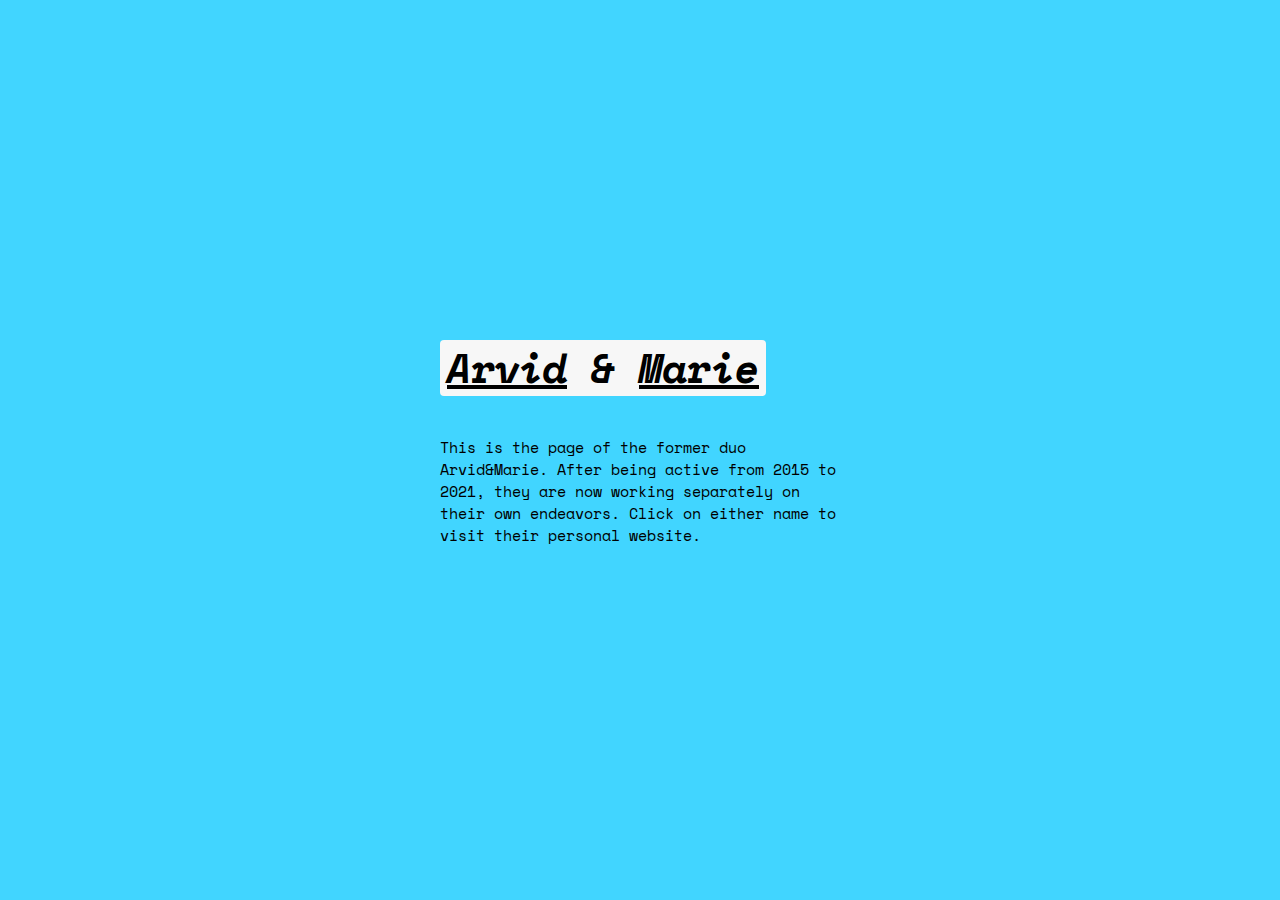
<file: index.html>
<link rel="preconnect" href="https://fonts.googleapis.com">
<link rel="preconnect" href="https://fonts.gstatic.com" crossorigin>
<link href="https://fonts.googleapis.com/css2?family=Space+Mono&display=swap" rel="stylesheet">
<body style="background-color:#41d5ff;;">
<div style="width: 400px;
    height: 300px;
    
    position: absolute;
    top:0;
    bottom: 0;
    left: 0;
    right: 0;
    
    margin: auto;">


<p style="font-family:Space Mono;font-style: italic;
  font-size: 40px;
  font-weight: bold;  display: block;
  background-color: #f7f7f7;
  padding: 0px 7px;
  line-height: 56px;
  display: inline-block;
  border-radius: 4px;
  border-bottom: none;">
  <style>
  a:link, a:visited {

  color: black;</style>

<a href="https://arvid.space/">Arvid</a> & <a href="https://mariecaye.com">Marie</a>
</p>
<p style="font-family:Space Mono;
  font-size: 15px;display: block;
  margin-top: 0px;
  width: 400px;
  height: 200px;">
  This is the page of the former duo Arvid&Marie. After being active from 2015 to 2021, they are now working separately on their own endeavors. Click on either name to visit their personal website.  </p>
  </div>
</body>
</file>
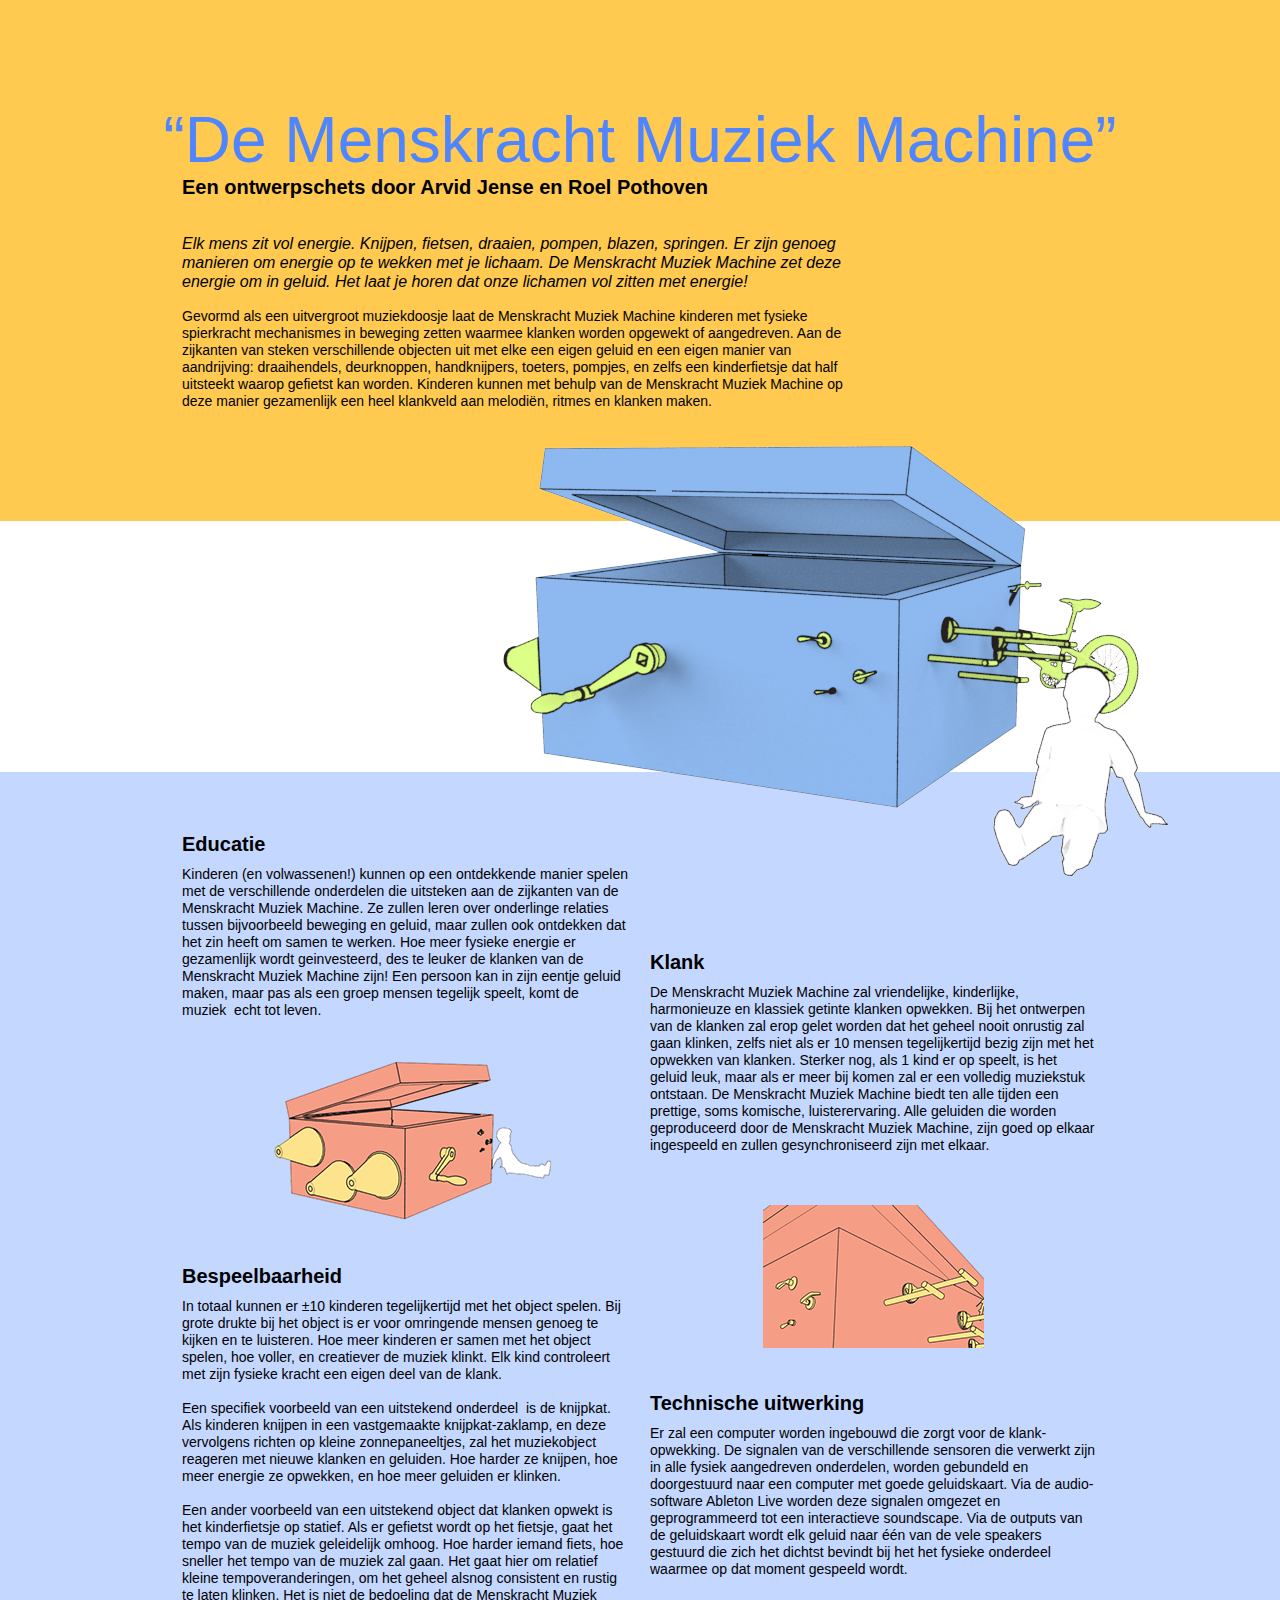
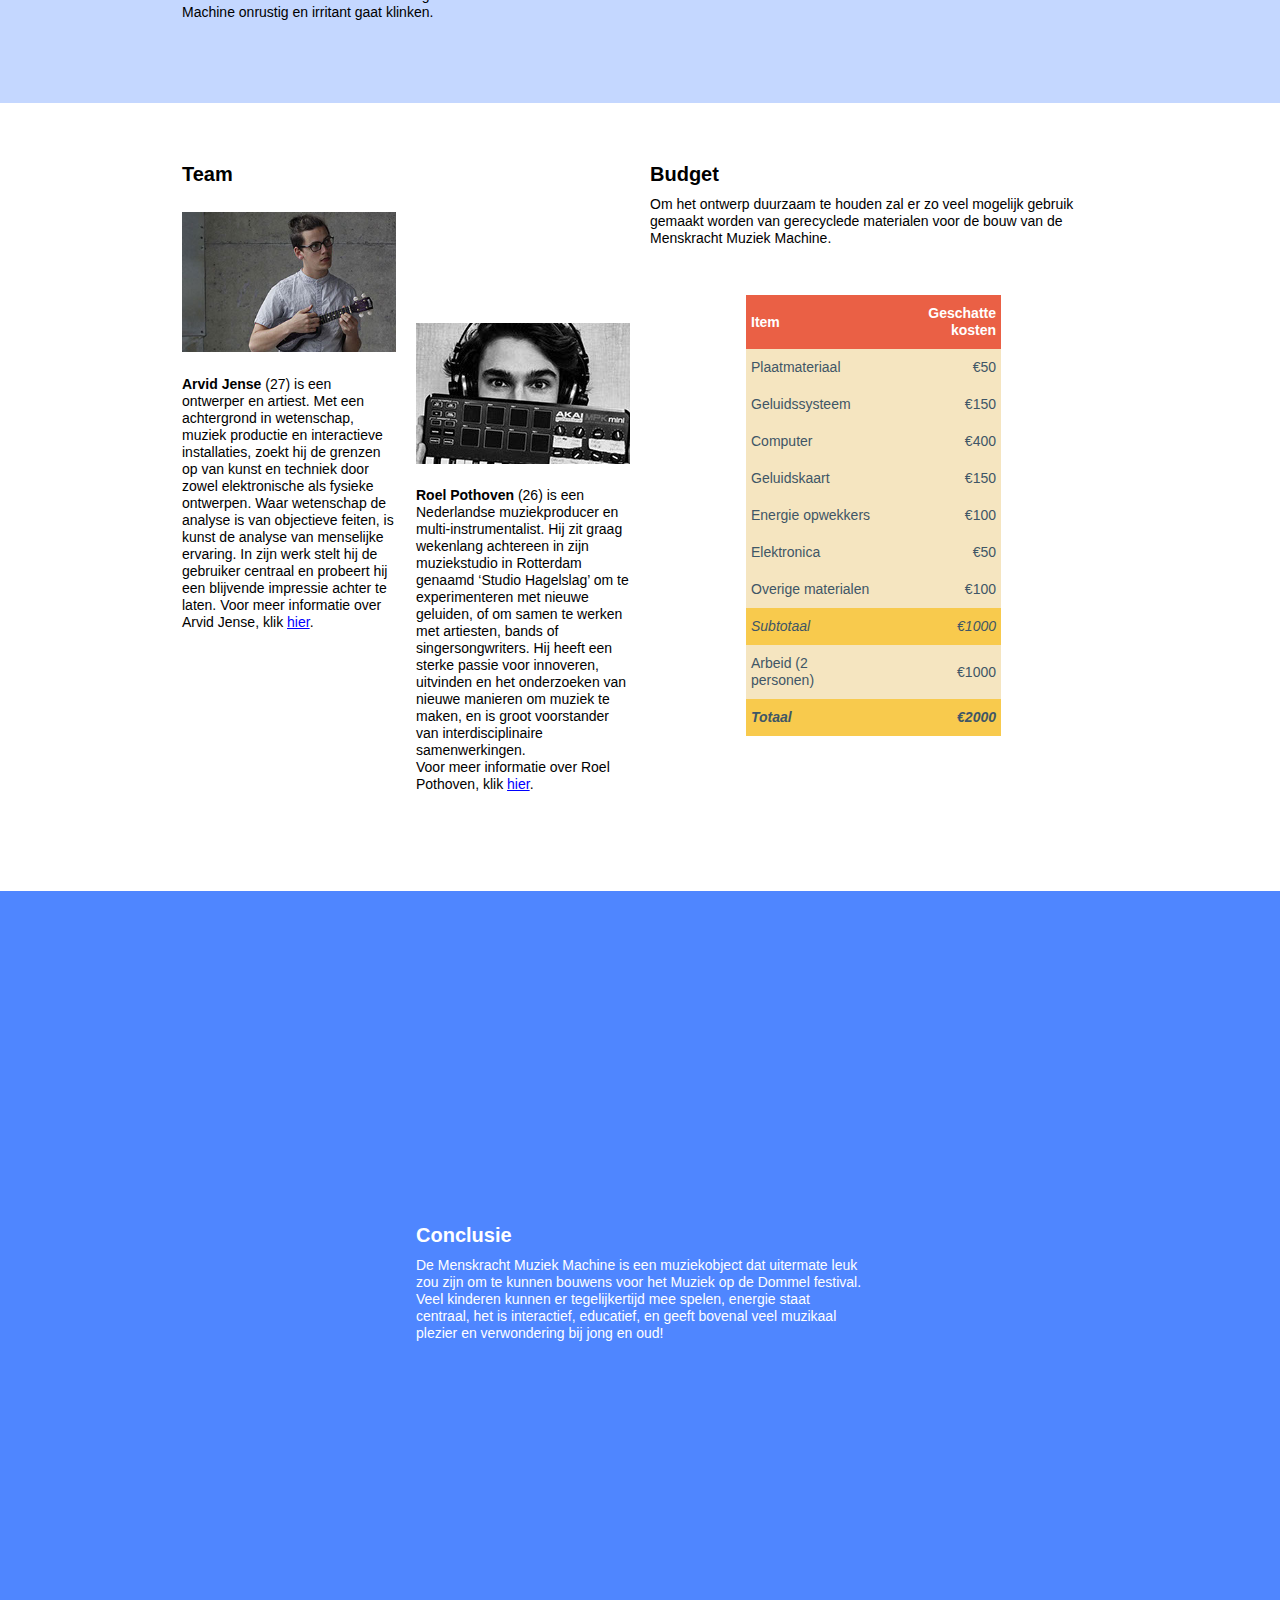
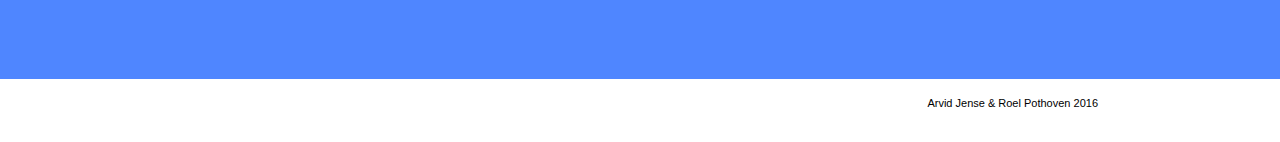
<file: old/MenskrachtMuziekMachine/index.html>
<!DOCTYPE html>
<html class="html" lang="en-US">
 <head>

  <script type="text/javascript">
   if(typeof Muse == "undefined") window.Muse = {}; window.Muse.assets = {"required":["jquery-1.8.3.min.js", "museutils.js", "jquery.watch.js", "index.css"], "outOfDate":[]};
</script>
  
  <meta http-equiv="Content-type" content="text/html;charset=UTF-8"/>
  <meta name="generator" content="2015.0.0.309"/>
  <title>Menskracht Muziek Machine</title>
  <!-- CSS -->
  <link rel="stylesheet" type="text/css" href="css/site_global.css?4100233221"/>
  <link rel="stylesheet" type="text/css" href="css/index.css?3900056613" id="pagesheet"/>
  <!--[if lt IE 9]>
  <link rel="stylesheet" type="text/css" href="css/iefonts_index.css?3856583358"/>
  <![endif]-->
  <!-- Other scripts -->
  <script type="text/javascript">
   document.documentElement.className += ' js';
var __adobewebfontsappname__ = "muse";
</script>
  <!-- JS includes -->
  <script type="text/javascript">
   document.write('\x3Cscript src="' + (document.location.protocol == 'https:' ? 'https:' : 'http:') + '//webfonts.creativecloud.com/lato:n9,n4,i4,n7:default;irish-grover:n4:default.js" type="text/javascript">\x3C/script>');
</script>
   </head>
 <body>

  <div class="clearfix" id="page"><!-- column -->
   <div class="position_content" id="page_position_content">
    <div class="clearfix colelem" id="pu96"><!-- group -->
     <div class="browser_width grpelem" id="u96-bw">
      <div id="u96"><!-- group -->
       <div class="clearfix" id="u96_align_to_page">
        <div class="clearfix grpelem" id="u109-4"><!-- content -->
         <h2 class="Paragraph-title">Een ontwerpschets door Arvid Jense en Roel Pothoven</h2>
        </div>
       </div>
      </div>
     </div>
     <div class="browser_width grpelem" id="u134-bw">
      <div id="u134"><!-- group -->
       <div class="clearfix" id="u134_align_to_page">
        <div class="clearfix grpelem" id="pu168"><!-- column -->
         <div class="clip_frame clearfix colelem" id="u168"><!-- image -->
          <div id="u168_clip">
           <img class="position_content" id="u168_img" src="images/musicalmechanicalmachine13.png" alt="" width="340" height="219"/>
          </div>
         </div>
         <div class="clearfix colelem" id="u135-14"><!-- content -->
          <h2 class="Paragraph-title" id="u135-2">Bespeelbaarheid</h2>
          <p class="Normal-paragraph" id="u135-4">In totaal kunnen er ±10 kinderen tegelijkertijd met het object spelen. Bij grote drukte bij het object is er voor omringende mensen genoeg te kijken en te luisteren. Hoe meer kinderen er samen met het object spelen, hoe voller, en creatiever de muziek klinkt. Elk kind controleert met zijn fysieke kracht een eigen deel van de klank.</p>
          <p class="Normal-paragraph" id="u135-5">&nbsp;</p>
          <p class="Normal-paragraph" id="u135-7">Een specifiek voorbeeld van een uitstekend onderdeel&nbsp; is de knijpkat. Als kinderen knijpen in een vastgemaakte knijpkat-zaklamp, en deze vervolgens richten op kleine zonnepaneeltjes, zal het muziekobject reageren met nieuwe klanken en geluiden. Hoe harder ze knijpen, hoe meer energie ze opwekken, en hoe meer geluiden er klinken.</p>
          <p class="Normal-paragraph" id="u135-8">&nbsp;</p>
          <p class="Normal-paragraph" id="u135-10">Een ander voorbeeld van een uitstekend object dat klanken opwekt is het kinderfietsje op statief. Als er gefietst wordt op het fietsje, gaat het tempo van de muziek geleidelijk omhoog. Hoe harder iemand fiets, hoe sneller het tempo van de muziek zal gaan. Het gaat hier om relatief kleine tempoveranderingen, om het geheel alsnog consistent en rustig te laten klinken. Het is niet de bedoeling dat de Menskracht Muziek Machine onrustig en irritant gaat klinken.</p>
          <p class="Normal-paragraph" id="u135-11">&nbsp;</p>
          <p class="Normal-paragraph" id="u135-12">&nbsp;</p>
         </div>
        </div>
        <div class="clearfix grpelem" id="pu130-6"><!-- column -->
         <div class="clearfix colelem" id="u130-6"><!-- content -->
          <h2 class="Paragraph-title" id="u130-2">Klank</h2>
          <p class="Normal-paragraph" id="u130-4">De Menskracht Muziek Machine zal vriendelijke, kinderlijke, harmonieuze en klassiek getinte klanken opwekken. Bij het ontwerpen van de klanken zal erop gelet worden dat het geheel nooit onrustig zal gaan klinken, zelfs niet als er 10 mensen tegelijkertijd bezig zijn met het opwekken van klanken. Sterker nog, als 1 kind er op speelt, is het geluid leuk, maar als er meer bij komen zal er een volledig muziekstuk ontstaan. De Menskracht Muziek Machine biedt ten alle tijden een prettige, soms komische, luisterervaring. Alle geluiden die worden geproduceerd door de Menskracht Muziek Machine, zijn goed op elkaar ingespeeld en zullen gesynchroniseerd zijn met elkaar.</p>
         </div>
         <div class="clip_frame colelem" id="u174"><!-- image -->
          <img class="block" id="u174_img" src="images/musicalmechanicalmachine14.png" alt="" width="221" height="143"/>
         </div>
         <div class="clearfix colelem" id="u136-7"><!-- content -->
          <h2 class="Paragraph-title" id="u136-2">Technische uitwerking</h2>
          <p class="Normal-paragraph" id="u136-4">Er zal een computer worden ingebouwd die zorgt voor de klank-opwekking. De signalen van de verschillende sensoren die verwerkt zijn in alle fysiek aangedreven onderdelen, worden gebundeld en doorgestuurd naar een computer met goede geluidskaart. Via de audio-software Ableton Live worden deze signalen omgezet en geprogrammeerd tot een interactieve soundscape. Via de outputs van de geluidskaart wordt elk geluid naar één van de vele speakers gestuurd die zich het dichtst bevindt bij het het fysieke onderdeel waarmee op dat moment gespeeld wordt.</p>
          <p class="Normal-paragraph" id="u136-5">&nbsp;</p>
         </div>
        </div>
       </div>
      </div>
     </div>
     <div class="clip_frame grpelem" id="u186"><!-- image -->
      <img class="block" id="u186_img" src="images/musicalmechanicalmachine15.png" alt="" width="800" height="516"/>
     </div>
     <div class="Document-title clearfix grpelem" id="u75-4"><!-- content -->
      <h1>“De Menskracht Muziek Machine”</h1>
     </div>
     <div class="clearfix grpelem" id="u129-6"><!-- content -->
      <h2 class="Paragraph-title" id="u129-2">Educatie</h2>
      <p class="Normal-paragraph" id="u129-4">Kinderen (en volwassenen!) kunnen op een ontdekkende manier spelen met de verschillende onderdelen die uitsteken aan de zijkanten van de Menskracht Muziek Machine. Ze zullen leren over onderlinge relaties tussen bijvoorbeeld beweging en geluid, maar zullen ook ontdekken dat het zin heeft om samen te werken. Hoe meer fysieke energie er gezamenlijk wordt geinvesteerd, des te leuker de klanken van de Menskracht Muziek Machine zijn! Een persoon kan in zijn eentje geluid maken, maar pas als een groep mensen tegelijk speelt, komt de muziek&nbsp; echt tot leven.</p>
     </div>
     <div class="Normal-paragraph clearfix grpelem" id="u112-8"><!-- content -->
      <p id="u112-2">Elk mens zit vol energie. Knijpen, fietsen, draaien, pompen, blazen, springen. Er zijn genoeg manieren om energie op te wekken met je lichaam. De Menskracht Muziek Machine zet deze energie om in geluid. Het laat je horen dat onze lichamen vol zitten met energie!</p>
      <p id="u112-3">&nbsp;</p>
      <p id="u112-5">Gevormd als een uitvergroot muziekdoosje laat de Menskracht Muziek Machine kinderen met fysieke spierkracht mechanismes in beweging zetten waarmee klanken worden opgewekt of aangedreven. Aan de zijkanten van steken verschillende objecten uit met elke een eigen geluid en een eigen manier van aandrijving: draaihendels, deurknoppen, handknijpers, toeters, pompjes, en zelfs een kinderfietsje dat half uitsteekt waarop gefietst kan worden. Kinderen kunnen met behulp van de Menskracht Muziek Machine op deze manier gezamenlijk een heel klankveld aan melodiën, ritmes en klanken maken.</p>
      <p id="u112-6">&nbsp;</p>
     </div>
    </div>
    <div class="clearfix colelem" id="ppu137-4"><!-- group -->
     <div class="clearfix grpelem" id="pu137-4"><!-- column -->
      <div class="clearfix colelem" id="u137-4"><!-- content -->
       <h2 class="Paragraph-title">Team</h2>
      </div>
      <div class="clearfix colelem" id="ppu150"><!-- group -->
       <div class="clearfix grpelem" id="pu150"><!-- column -->
        <div class="clip_frame clearfix colelem" id="u150"><!-- image -->
         <div id="u150_clip">
          <img class="position_content" id="u150_img" src="images/pasted%20image%20313x207.jpg" alt="" width="214" height="142"/>
         </div>
        </div>
        <div class="Normal-paragraph clearfix colelem" id="u139-8"><!-- content -->
         <p><span id="u139">Arvid Jense</span> (27) is een ontwerper en artiest. Met een achtergrond in wetenschap, muziek productie en interactieve installaties, zoekt hij de grenzen op van kunst en techniek door zowel elektronische als fysieke ontwerpen. Waar wetenschap de analyse is van objectieve feiten, is kunst de analyse van menselijke ervaring. In zijn werk stelt hij de gebruiker centraal en probeert hij een blijvende impressie achter te laten. Voor meer informatie over Arvid Jense, klik <a class="nonblock" href="http://www.arvidjense.com">hier</a>.</p>
        </div>
       </div>
       <div class="clearfix grpelem" id="pu156"><!-- column -->
        <div class="clip_frame colelem" id="u156"><!-- image -->
         <img class="block" id="u156_img" src="images/synecy-roel-2-crop-u156.jpg" alt="" width="214" height="141"/>
        </div>
        <div class="Normal-paragraph clearfix colelem" id="u138-10"><!-- content -->
         <p><span id="u138">Roel Pothoven</span> (26) is een Nederlandse muziekproducer en multi-instrumentalist. Hij zit graag wekenlang achtereen in zijn muziekstudio in Rotterdam genaamd ‘Studio Hagelslag’ om te experimenteren met nieuwe geluiden, of om samen te werken met artiesten, bands of singersongwriters. Hij heeft een sterke passie voor innoveren, uitvinden en het onderzoeken van nieuwe manieren om muziek te maken, en is groot voorstander van interdisciplinaire samenwerkingen.</p>
         <p>Voor meer informatie over Roel Pothoven, klik <a class="nonblock" href="http://www.roelpothoven.nl">hier</a>.</p>
        </div>
       </div>
      </div>
     </div>
     <div class="clearfix grpelem" id="pu144-7"><!-- column -->
      <div class="clearfix colelem" id="u144-7"><!-- content -->
       <h2 class="Paragraph-title" id="u144-2">Budget</h2>
       <p class="Normal-paragraph" id="u144-4">Om het ontwerp duurzaam te houden zal er zo veel mogelijk gebruik gemaakt worden van gerecyclede materialen voor de bouw van de Menskracht Muziek Machine.</p>
       <p id="u144-5">&nbsp;</p>
      </div>
      <div class="colelem" id="u148"><!-- custom html -->
       <style type="text/css">
.tg  {border-collapse:collapse;border-spacing:0;border-color:#999;}
.tg td{font-family:Arial, sans-serif;font-size:14px;padding:10px 5px;border-style:solid;border-width:0px;overflow:hidden;word-break:normal;border-color:#999;color:#444;background-color:#F7FDFA;}
.tg th{font-family:Arial, sans-serif;font-size:14px;font-weight:normal;padding:10px 5px;border-style:solid;border-width:0px;overflow:hidden;word-break:normal;border-color:#999;color:#fff;background-color:#26ADE4;}
.tg .tg-azh6{font-weight:bold;background-color:#ea6045;color:#ffffff;text-align:right}
.tg .tg-060y{background-color:#f5e5c0;color:#3f5666;text-align:right}
.tg .tg-lssj{background-color:#f5e5c0;color:#3f5666}
.tg .tg-famt{font-weight:bold;background-color:#ea6045;color:#ffffff}
.tg .tg-pr7c{font-style:italic;background-color:#f8ca4d;color:#3f5666}
.tg .tg-tlr7{font-style:italic;background-color:#f8ca4d;color:#3f5666;text-align:right}
.tg .tg-idtz{font-weight:bold;font-style:italic;background-color:#f8ca4d;color:#3f5666}
.tg .tg-e050{font-weight:bold;font-style:italic;background-color:#f8ca4d;color:#3f5666;text-align:right}
</style>
<table class="tg">
  <tr>
    <th class="tg-famt">Item</th>
    <th class="tg-azh6">Geschatte kosten</th>
  </tr>
  <tr>
    <td class="tg-lssj">Plaatmateriaal</td>
    <td class="tg-060y"> €50</td>
  </tr>
  <tr>
    <td class="tg-lssj">Geluidssysteem</td>
    <td class="tg-060y">€150</td>
  </tr>
  <tr>
    <td class="tg-lssj">Computer</td>
    <td class="tg-060y">€400</td>
  </tr>
  <tr>
    <td class="tg-lssj">Geluidskaart</td>
    <td class="tg-060y">€150</td>
  </tr>
  <tr>
    <td class="tg-lssj">Energie opwekkers</td>
    <td class="tg-060y">€100</td>
  </tr>
  <tr>
    <td class="tg-lssj">Elektronica</td>
    <td class="tg-060y">€50</td>
  </tr>
  <tr>
    <td class="tg-lssj">Overige materialen</td>
    <td class="tg-060y">€100</td>
  </tr>
  <tr>
    <td class="tg-pr7c">Subtotaal</td>
    <td class="tg-tlr7">€1000</td>
  </tr>
  <tr>
    <td class="tg-lssj">Arbeid (2 personen)</td>
    <td class="tg-060y">€1000</td>
  </tr>
  <tr>
    <td class="tg-idtz">Totaal</td>
    <td class="tg-e050">€2000</td>
  </tr>
</table>

</div>
     </div>
    </div>
    <div class="browser_width colelem" id="u140-bw">
     <div id="u140"><!-- group -->
      <div class="clearfix" id="u140_align_to_page">
       <div class="clearfix grpelem" id="u141-6"><!-- content -->
        <h2 class="Paragraph-title" id="u141-2">Conclusie</h2>
        <p class="Normal-paragraph" id="u141-4">De Menskracht Muziek Machine is een muziekobject dat uitermate leuk zou zijn om te kunnen bouwens voor het Muziek op de Dommel festival. Veel kinderen kunnen er tegelijkertijd mee spelen, energie staat centraal, het is interactief, educatief, en geeft bovenal veel muzikaal plezier en verwondering bij jong en oud!</p>
       </div>
      </div>
     </div>
    </div>
    <div class="verticalspacer"></div>
    <div class="clearfix colelem" id="u180-4"><!-- content -->
     <p>Arvid Jense &amp; Roel Pothoven 2016</p>
    </div>
   </div>
  </div>
  <!-- JS includes -->
  <script type="text/javascript">
   if (document.location.protocol != 'https:') document.write('\x3Cscript src="http://musecdn.businesscatalyst.com/scripts/4.0/jquery-1.8.3.min.js" type="text/javascript">\x3C/script>');
</script>
  <script type="text/javascript">
   window.jQuery || document.write('\x3Cscript src="scripts/jquery-1.8.3.min.js" type="text/javascript">\x3C/script>');
</script>
  <script src="scripts/museutils.js?183364071" type="text/javascript"></script>
  <script src="scripts/jquery.watch.js?71412426" type="text/javascript"></script>
  <!-- Other scripts -->
  <script type="text/javascript">
   $(document).ready(function() { try {
(function(){var a={},b=function(a){if(a.match(/^rgb/))return a=a.replace(/\s+/g,"").match(/([\d\,]+)/gi)[0].split(","),(parseInt(a[0])<<16)+(parseInt(a[1])<<8)+parseInt(a[2]);if(a.match(/^\#/))return parseInt(a.substr(1),16);return 0};(function(){$('link[type="text/css"]').each(function(){var b=($(this).attr("href")||"").match(/\/?css\/([\w\-]+\.css)\?(\d+)/);b&&b[1]&&b[2]&&(a[b[1]]=b[2])})})();(function(){$("body").append('<div class="version" style="display:none; width:1px; height:1px;"></div>');
for(var c=$(".version"),d=0;d<Muse.assets.required.length;){var f=Muse.assets.required[d],g=f.match(/([\w\-\.]+)\.(\w+)$/),k=g&&g[1]?g[1]:null,g=g&&g[2]?g[2]:null;switch(g.toLowerCase()){case "css":k=k.replace(/\W/gi,"_").replace(/^([^a-z])/gi,"_$1");c.addClass(k);var g=b(c.css("color")),h=b(c.css("background-color"));g!=0||h!=0?(Muse.assets.required.splice(d,1),"undefined"!=typeof a[f]&&(g!=a[f]>>>24||h!=(a[f]&16777215))&&Muse.assets.outOfDate.push(f)):d++;c.removeClass(k);break;case "js":k.match(/^jquery-[\d\.]+/gi)&&
typeof $!="undefined"?Muse.assets.required.splice(d,1):d++;break;default:throw Error("Unsupported file type: "+g);}}c.remove();if(Muse.assets.outOfDate.length||Muse.assets.required.length)c="Some files on the server may be missing or incorrect. Clear browser cache and try again. If the problem persists please contact website author.",(d=location&&location.search&&location.search.match&&location.search.match(/muse_debug/gi))&&Muse.assets.outOfDate.length&&(c+="\nOut of date: "+Muse.assets.outOfDate.join(",")),d&&Muse.assets.required.length&&(c+="\nMissing: "+Muse.assets.required.join(",")),alert(c)})()})();/* body */
Muse.Utils.transformMarkupToFixBrowserProblemsPreInit();/* body */
Muse.Utils.prepHyperlinks(true);/* body */
Muse.Utils.resizeHeight()/* resize height */
Muse.Utils.fullPage('#page');/* 100% height page */
Muse.Utils.showWidgetsWhenReady();/* body */
Muse.Utils.transformMarkupToFixBrowserProblems();/* body */
} catch(e) { if (e && 'function' == typeof e.notify) e.notify(); else Muse.Assert.fail('Error calling selector function:' + e); }});
</script>
   </body>
</html>
</file>
<file: old/MenskrachtMuziekMachine/css/site_global.css>
html
{
	min-height: 100%;
	min-width: 100%;
	-ms-text-size-adjust: none;
}

body,div,dl,dt,dd,ul,ol,li,nav,h1,h2,h3,h4,h5,h6,pre,code,form,fieldset,legend,input,button,textarea,p,blockquote,th,td,a
{
	margin: 0;
	padding: 0;
	border-width: 0;
	-webkit-transform-origin: left top;
	-ms-transform-origin: left top;
	-o-transform-origin: left top;
	transform-origin: left top;
}

table
{
	border-collapse: collapse;
	border-spacing: 0;
}

fieldset,img
{
	border: 0;
	-webkit-transform-origin: left top;
	-ms-transform-origin: left top;
	-o-transform-origin: left top;
	transform-origin: left top;
}

address,caption,cite,code,dfn,em,strong,th,var,optgroup
{
	font-style: inherit;
	font-weight: inherit;
}

del,ins
{
	text-decoration: none;
}

li
{
	list-style: none;
}

caption,th
{
	text-align: left;
}

h1,h2,h3,h4,h5,h6
{
	font-size: 100%;
	font-weight: inherit;
}

input,button,textarea,select,optgroup,option
{
	font-family: inherit;
	font-size: inherit;
	font-style: inherit;
	font-weight: inherit;
}

body
{
	font-family: Arial, Helvetica Neue, Helvetica, sans-serif;
	text-align: left;
	font-size: 14px;
	line-height: 17px;
	word-wrap: break-word;
	text-rendering: optimizeLegibility;/* kerning, primarily */
	-moz-font-feature-settings: 'liga';
	-ms-font-feature-settings: 'liga';
	-webkit-font-feature-settings: 'liga';
	font-feature-settings: 'liga';
}

@media screen and (-webkit-min-device-pixel-ratio:0)
{
	body { text-rendering:auto; }
}

a
{
	color: inherit;
	text-decoration: inherit;
}

a:link
{
	color: #0000FF;
	text-decoration: underline;
}

a:visited
{
	color: #800080;
	text-decoration: underline;
}

a:hover
{
	color: #0000FF;
	text-decoration: underline;
}

a:active
{
	color: #EE0000;
	text-decoration: underline;
}

a.nontext /* used to override default properties of 'a' tag */
{
	color: black;
	text-decoration: none;
	font-style: normal;
	font-weight: normal;
}

.normal_text
{
	color: #000000;
	direction: ltr;
	font-family: Arial, Helvetica Neue, Helvetica, sans-serif;
	font-size: 14px;
	font-style: normal;
	font-weight: normal;
	letter-spacing: 0px;
	line-height: 17px;
	text-align: left;
	text-decoration: none;
	text-indent: 0px;
	text-transform: none;
	vertical-align: 0px;
	padding: 0px;
}

.Normal-paragraph
{
	font-family: lato, sans-serif;
	font-size: 14px;
	font-weight: 400;
	padding: 0px;
}

.Paragraph-title
{
	font-family: lato, sans-serif;
	font-size: 20px;
	font-weight: 900;
	padding: 0px 0px 10px;
}

.Document-title
{
	color: #4F86FF;
	font-family: irish-grover, sans-serif;
	font-size: 51px;
	font-weight: 400;
	text-align: center;
	padding: 0px;
}

.Subberheading
{
	font-family: lato, sans-serif;
	font-size: 16px;
	font-style: italic;
	font-weight: 700;
	text-align: center;
	padding: 0px;
}

.list0 li:before
{
	position: absolute;
	right: 100%;
	letter-spacing: 0px;
	text-decoration: none;
	font-weight: normal;
	font-style: normal;
}

.rtl-list li:before
{
	right: auto;
	left: 100%;
}

.nls-None > li:before,.nls-None .list3 > li:before,.nls-None .list6 > li:before
{
	margin-right: 6px;
	content: '•';
}

.nls-None .list1 > li:before,.nls-None .list4 > li:before,.nls-None .list7 > li:before
{
	margin-right: 6px;
	content: '○';
}

.nls-None,.nls-None .list1,.nls-None .list2,.nls-None .list3,.nls-None .list4,.nls-None .list5,.nls-None .list6,.nls-None .list7,.nls-None .list8
{
	padding-left: 34px;
}

.nls-None.rtl-list,.nls-None .list1.rtl-list,.nls-None .list2.rtl-list,.nls-None .list3.rtl-list,.nls-None .list4.rtl-list,.nls-None .list5.rtl-list,.nls-None .list6.rtl-list,.nls-None .list7.rtl-list,.nls-None .list8.rtl-list
{
	padding-left: 0px;
	padding-right: 34px;
}

.nls-None .list2 > li:before,.nls-None .list5 > li:before,.nls-None .list8 > li:before
{
	margin-right: 6px;
	content: '-';
}

.nls-None.rtl-list > li:before,.nls-None .list1.rtl-list > li:before,.nls-None .list2.rtl-list > li:before,.nls-None .list3.rtl-list > li:before,.nls-None .list4.rtl-list > li:before,.nls-None .list5.rtl-list > li:before,.nls-None .list6.rtl-list > li:before,.nls-None .list7.rtl-list > li:before,.nls-None .list8.rtl-list > li:before
{
	margin-right: 0px;
	margin-left: 6px;
}

.TabbedPanelsTab
{
	white-space: nowrap;
}

.MenuBar  .MenuBarView,.MenuBar  .SubMenuView /* Resets for ul and li in menus */
{
	display: block;
	list-style: none;
}

.MenuBar .SubMenu
{
	display: none;
	position: absolute;
}

.NoWrap
{
	white-space: nowrap;
	word-wrap: normal;
}

.rootelem /* the root of the artwork tree */
{
	margin-left: auto;
	margin-right: auto;
}

.colelem /* a child element of a column */
{
	display: inline;
	float: left;
	clear: both;
}

.colelem100 /* a child element of a column that is 100% width */
{
	clear: both;
}

.grpelem /* a child element of a group */
{
	display: inline;
	float: left;
}

.clearfix:after /* force a container to fit around floated items */
{
	content: "\0020";
	visibility: hidden;
	display: block;
	height: 0;
	clear: both;
}

*:first-child+html .clearfix /* IE7 */
{
	zoom: 1;
}

.clip_frame /* used to clip the contents as in the case of an image frame */
{
	overflow: hidden;
}

.inclusion_context /* context for positioning a group of elements that share the same height */
{
	display: table;
	table-layout: fixed;
	width: 0.01px;
}

.inclelem /* element of an inclusion context */
{
	display: table-cell;
	vertical-align: top;
}

.f3s_mid /* 3-slice frame, middle slice */
{
	background-repeat: repeat;
}

.f3s_top,.f3s_bot /* 3-slice frame, top slice */
{
	background-repeat: no-repeat;
}

.f9s_top_left,.f9s_bot_left /* 9-slice frame, left corner slice */
{
	background-repeat: no-repeat;
	background-position: left;
}

.f9s_top_right,.f9s_bot_right /* 9-slice frame, right corner slice */
{
	background-repeat: no-repeat;
	background-position: right;
}

.f9s_top_mid,.f9s_bot_mid /* 9-slice frame, top/bottom horizontal slice */
{
	background-repeat: repeat-x;
	background-position: 0px 0px;
}

.f9s_mid_left /* 9-slice frame, left vertical slice */
{
	background-repeat: repeat-y;
	background-position: left;
}

.f9s_mid_right /* 9-slice frame, right vertical slice */
{
	background-repeat: repeat-y;
	background-position: right;
}

.f9s_center /* 9-slice frame, center slice */
{
	background-repeat: repeat;
	background-position: 0px 0px;
}

.popup_anchor /* anchors an abspos popup */
{
	position: relative;
	width: 0px;
	height: 0px;
}

.popup_element
{
	z-index: 100000;
}

.svg
{
	display: block;
	vertical-align: top;
}

span.wrap /* used to force wrap after floated array when nested inside a paragraph */
{
	content: '';
	clear: left;
	display: block;
}

span.actAsInlineDiv /* used to simulate a DIV with inline display when already nested inside a paragraph */
{
	display: inline-block;
}

.position_content,.excludeFromNormalFlow /* used when child content is larger than parent */
{
	float: left;
}

.preload_images /* used to preload images used in non-default states */
{
	position: absolute;
	overflow: hidden;
	left: -9999px;
	top: -9999px;
	height: 1px;
	width: 1px;
}

preload /* used to specifiy the dimension of preload item */
{
	height: 1px;
	width: 1px;
}

.animateStates
{
	-webkit-transition: 0.3s ease-in-out;
	-moz-transition: 0.3s ease-in-out;
	-o-transition: 0.3s ease-in-out;
	transition: 0.3s ease-in-out;
}

input:focus,textarea:focus /* remove default focussed input styling */
{
	outline: none;
}

textarea
{
	resize: none;
	overflow: auto;
}

.fld-prompt /* form placeholders cursor behavior */
{
	pointer-events: none;
}

.wrapped-input /* form inputs & placeholders let div styling show thru */
{
	position: absolute;
	top: 0;
	left: 0;
	background: transparent;
	border: none;
}

.submit-btn /* form submit buttons on top of sibling elements */
{
	z-index: 50000;
	cursor: pointer;
}

.anchor_item /* used to specify anchor properties */
{
	width: 22px;
	height: 18px;
}

.MenuBar .SubMenuVisible,.MenuBarVertical .SubMenuVisible,.MenuBar .SubMenu .SubMenuVisible,.popup_element.Active,span.actAsPara,.actAsDiv,a.nonblock.nontext,img.block
{
	display: block;
}

.ose_ei
{
	visibility: hidden;
	z-index: 0;
}

.widget_invisible,.js .invi,.js .mse_pre_init,.js .an_invi /* used to hide the widget before loaded */
{
	visibility: hidden;
}

.no_vert_scroll
{
	overflow-y: hidden;
}

.always_vert_scroll
{
	overflow-y: scroll;
}

.always_horz_scroll
{
	overflow-x: scroll;
}

.popup_element.Inactive,.js .disn,.hidden
{
	display: none;
}

.fullscreen
{
	overflow: hidden;
	left: 0px;
	top: 0px;
	position: fixed;
	height: 100%;
	width: 100%;
	-moz-box-sizing: border-box;
	-webkit-box-sizing: border-box;
	-ms-box-sizing: border-box;
	box-sizing: border-box;
}

.fullwidth
{
	position: absolute;
}

.borderbox
{
	-moz-box-sizing: border-box;
	-webkit-box-sizing: border-box;
	-ms-box-sizing: border-box;
	box-sizing: border-box;
}

.scroll_wrapper
{
	position: absolute;
	overflow: auto;
	left: 0px;
	right: 0px;
	top: 0px;
	bottom: 0px;
	padding-top: 0px;
	padding-bottom: 0px;
	margin-top: 0px;
	margin-bottom: 0px;
}

.browser_width > *
{
	position: absolute;
	left: 0px;
	right: 0px;
}

.list0 li,.MenuBar .MenuItemContainer,.SlideShowContentPanel .fullscreen img
{
	position: relative;
}

.accordion_wrapper
{
	display: inline;
	float: left;
	width: 0px;
}

.fld-checkbox input[type=checkbox],.fld-radiobutton input[type=radio] /* Hide native checkbox */
{
	position: absolute;
	overflow: hidden;
	clip: rect(0px, 0px, 0px, 0px);
	height: 1px;
	width: 1px;
	margin: -1px;
	padding: 0;
	border: 0;
}

.fld-checkbox input[type=checkbox] + label,.fld-radiobutton input[type=radio] + label
{
	display: inline-block;
	background-repeat: no-repeat;
	cursor: pointer;
	float: left;
	width: 100%;
	height: 100%;
}

.pointer_cursor,.fld-recaptcha-mode,.fld-recaptcha-refresh,.fld-recaptcha-help
{
	cursor: pointer;
}

p,h1,h2,h3,h4,h5,h6,ol,ul,span.actAsPara /* disable Android font boosting */
{
	max-height: 1000000px;
}

.superscript
{
	vertical-align: super;
	font-size: 66%;
	line-height: 0;
}

.subscript
{
	vertical-align: sub;
	font-size: 66%;
	line-height: 0;
}

.wp-slideshow-clip,.SlideShowWidget /* disable pointer events on slide shows */
{
	-ms-touch-action: none;
	touch-action: none;
}
</file>
<file: old/MenskrachtMuziekMachine/css/index.css>
.version.index /* version checker */
{
	color: #0000E8;
	background-color: #762425;
}

.html
{
	background-color: #FFFFFF;
}

#page
{
	z-index: 1;
	width: 960px;
	min-height: 3214.7000000000044px;
	background-image: none;
	border-style: none;
	border-color: #000000;
	background-color: transparent;
	padding-bottom: 0px;
	margin-left: auto;
	margin-right: auto;
}

#page_position_content
{
	margin-top: -36px;
	padding-bottom: 20px;
	width: 0.01px;
}

#pu96
{
	width: 0.01px;
	margin-left: -100px;
}

#u96
{
	z-index: 2;
	min-height: 209px;
	background-color: #FFCA4F;
	padding-bottom: 312px;
}

#u109-4
{
	z-index: 20;
	width: 708px;
	min-height: 30px;
	background-color: transparent;
	text-align: left;
	line-height: 24px;
	position: relative;
	margin-right: -10000px;
	margin-top: 175px;
	left: 122px;
}

#u96-bw
{
	z-index: 2;
	min-height: 209px;
}

#u134
{
	z-index: 3;
	min-height: 883px;
	background-color: #C4D7FF;
	padding-bottom: 48px;
}

#pu168
{
	width: 0.01px;
	margin-right: -10000px;
	margin-top: 253px;
	margin-left: 122px;
}

#u168
{
	z-index: 24;
	width: 340px;
	background-color: transparent;
	margin-left: 38px;
	position: relative;
}

#u168_clip
{
	overflow: hidden;
	width: 340px;
	height: 219px;
}

#u168_img
{
	margin-top: 10px;
	margin-bottom: -10px;
}

#u135-14
{
	z-index: 4;
	width: 448px;
	min-height: 214px;
	background-color: transparent;
	margin-top: 20px;
	position: relative;
}

#pu130-6
{
	width: 0.01px;
	margin-right: -10000px;
	margin-top: 178px;
	margin-left: 590px;
}

#u130-6
{
	z-index: 40;
	width: 448px;
	min-height: 233px;
	background-color: transparent;
	position: relative;
}

#u174
{
	z-index: 26;
	width: 221px;
	background-color: transparent;
	margin-left: 113px;
	margin-top: 22px;
	position: relative;
}

#u136-7
{
	z-index: 46;
	width: 448px;
	min-height: 214px;
	background-color: transparent;
	margin-top: 43px;
	position: relative;
}

#u134-bw
{
	z-index: 3;
	min-height: 883px;
	margin-top: 772px;
}

#u186
{
	z-index: 28;
	width: 800px;
	background-color: transparent;
	position: relative;
	margin-right: -10000px;
	margin-top: 400px;
	left: 372px;
}

#u75-4
{
	z-index: 30;
	width: 960px;
	min-height: 61px;
	background-color: transparent;
	line-height: 77px;
	color: #4F86FF;
	font-size: 64px;
	position: relative;
	margin-right: -10000px;
	margin-top: 102px;
	left: 100px;
}

#u129-6
{
	z-index: 34;
	width: 448px;
	min-height: 204px;
	background-color: transparent;
	position: relative;
	margin-right: -10000px;
	margin-top: 832px;
	left: 122px;
}

#u112-8
{
	z-index: 96;
	width: 682px;
	min-height: 255px;
	background-color: transparent;
	position: relative;
	margin-right: -10000px;
	margin-top: 234px;
	left: 122px;
}

#u112-2
{
	font-size: 16px;
	line-height: 19px;
	font-style: italic;
}

#ppu137-4
{
	width: 0.01px;
	margin-left: 22px;
	margin-top: 59px;
}

#u137-4
{
	z-index: 53;
	width: 448px;
	background-color: transparent;
	line-height: 24px;
	position: relative;
}

#ppu150
{
	width: 0.01px;
	margin-top: 16px;
}

#pu137-4,#pu150
{
	width: 0.01px;
	padding-bottom: 0px;
	margin-right: -10000px;
}

#u150
{
	z-index: 88;
	width: 214px;
	background-color: transparent;
	position: relative;
}

#u150_clip
{
	overflow: hidden;
	width: 214px;
	height: 140px;
}

#u150_img
{
	margin-bottom: -1px;
}

#u139-8
{
	z-index: 67;
	width: 214px;
	min-height: 165px;
	background-color: transparent;
	line-height: 17px;
	margin-top: 24px;
	position: relative;
}

#pu156
{
	width: 0.01px;
	padding-bottom: 0px;
	margin-right: -10000px;
	margin-top: 111px;
	margin-left: 234px;
}

#u156
{
	z-index: 90;
	width: 214px;
	background-color: transparent;
	position: relative;
}

#u138-10
{
	z-index: 57;
	width: 214px;
	min-height: 165px;
	background-color: transparent;
	line-height: 17px;
	margin-top: 23px;
	position: relative;
}

#u139,#u138
{
	font-weight: 700;
}

#pu144-7
{
	width: 0.01px;
	margin-right: -10000px;
	margin-left: 468px;
}

#u144-7
{
	z-index: 81;
	width: 448px;
	background-color: transparent;
	position: relative;
}

#u144-4
{
	line-height: 17px;
	color: #000000;
}

#u144-5
{
	color: #000000;
}

#u148
{
	z-index: 19;
	width: 255px;
	min-height: 475px;
	border-style: none;
	border-color: transparent;
	background-color: transparent;
	margin-left: 96px;
	margin-top: 31px;
	position: relative;
}

#u140
{
	z-index: 18;
	min-height: 482px;
	background-color: #4F86FF;
	padding-bottom: 306px;
}

#u96_align_to_page,#u134_align_to_page,#u140_align_to_page
{
	margin-left: auto;
	margin-right: auto;
	width: 960px;
	position: relative;
	left: -100px;
}

#u141-6
{
	z-index: 75;
	width: 448px;
	min-height: 150px;
	background-color: transparent;
	color: #FFFFFF;
	position: relative;
	margin-right: -10000px;
	margin-top: 332px;
	left: 356px;
}

#u135-2,#u130-2,#u136-2,#u129-2,#u144-2,#u141-2
{
	line-height: 24px;
}

#u135-4,#u135-5,#u135-7,#u135-8,#u135-10,#u135-11,#u135-12,#u130-4,#u136-4,#u136-5,#u129-4,#u112-3,#u112-5,#u112-6,#u141-4
{
	line-height: 17px;
}

#u140-bw
{
	z-index: 18;
	min-height: 482px;
	margin-top: 98px;
}

#u180-4
{
	z-index: 92;
	width: 214px;
	min-height: 25px;
	background-color: transparent;
	line-height: 13px;
	font-size: 11px;
	text-align: right;
	font-family: lato, sans-serif;
	font-weight: 400;
	margin-left: 724px;
	margin-top: 17px;
	position: relative;
}

body
{
	position: relative;
	min-width: 960px;
	padding-top: 36px;
}

#page .verticalspacer
{
	clear: both;
}
</file>
<file: old/MenskrachtMuziekMachine/css/iefonts_index.css>
.Paragraph-title
{
	font-family: lato-n9, sans-serif;
}

.Document-title
{
	font-family: irish-grover-n4, sans-serif;
}

.Normal-paragraph,.Subberheading
{
	font-family: lato-n4, sans-serif;
}

#u180-4
{
	font-family: lato-n4, sans-serif;
}
</file>
